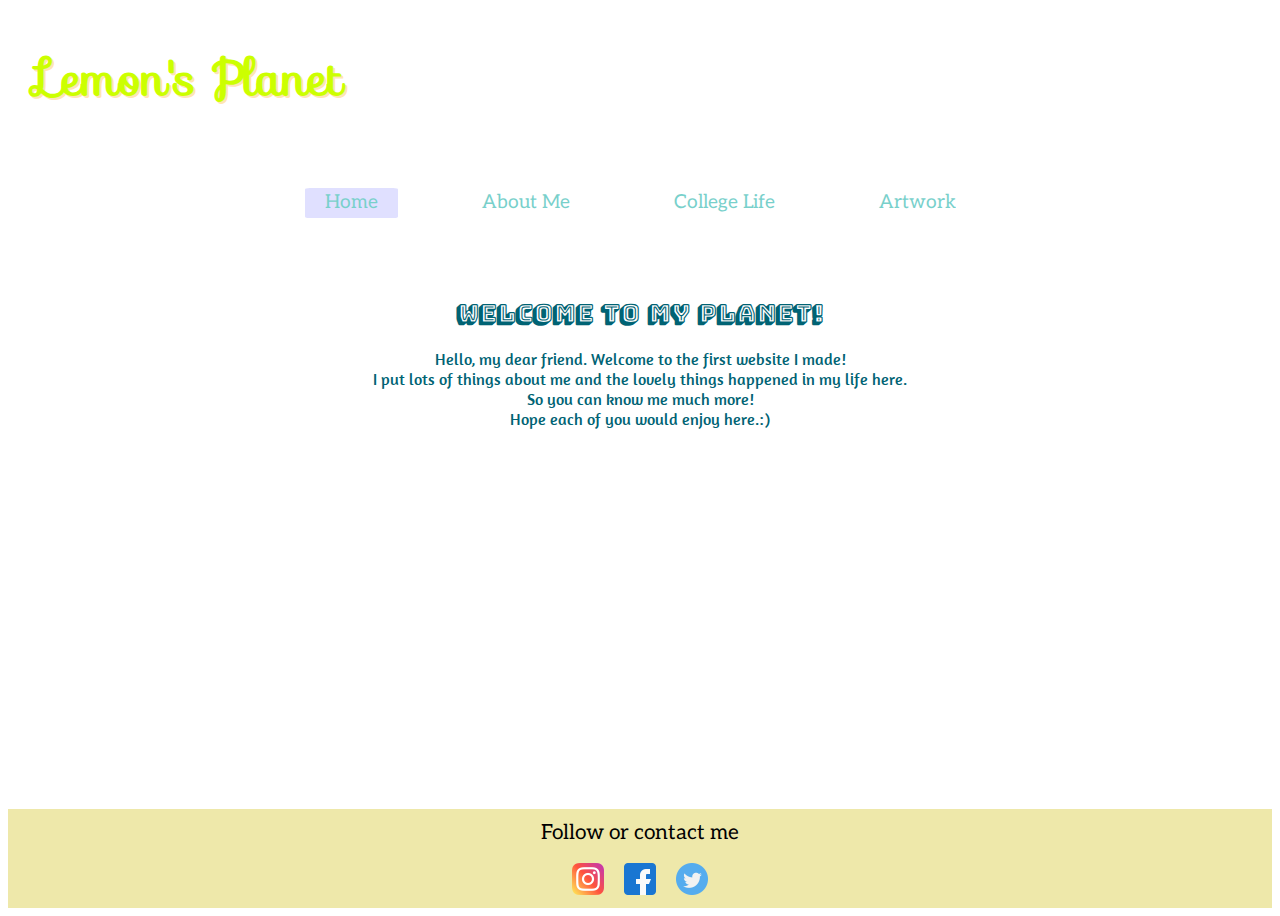
<file: index.html>
<!DOCTYPE html>
<html lang="en">
<head>
  <meta charset="UTF-8">
  <title>Lemon's Planet</title>
  <link rel="stylesheet" href="CSS/Portfolio-Home.css">
  <link href='https://fonts.googleapis.com/css?family=Amaranth' rel='stylesheet'>
  <link href='https://fonts.googleapis.com/css?family=Sofia' rel='stylesheet'>
  <link href='https://fonts.googleapis.com/css?family=Aleo' rel='stylesheet'>
  <link href='https://fonts.googleapis.com/css?family=Bungee Shade' rel='stylesheet'>
</head>
<body>
  <div id="container">
  <header class="title">
    <h1>Lemon's Planet</h1>
  </header>
  <nav>
    <a class="link active" href="./index.html">Home</a>
    <a class="link" href="./Portfolio-AboutMe.html">About Me</a>
    <a class="link" href="./Portfolio-MyLife.html">College Life</a>
    <a class="link" href="./Portfolio-Artwork.html">Artwork</a>
  </nav>
    <section>
      <h2>Welcome to my planet!</h2>
      <p>Hello, my dear friend. Welcome to the first website I made!<br>I put lots of things about me and the lovely things happened in my life here.<br>So you can know me much more!<br>Hope each of you would enjoy here.:)</p>
    </section>
  </div>
  <footer>
    <div>
      <p>Follow or contact me</p>
      <a class="instagram" href="https://www.instagram.com/lemonsplanet_/"><img src="./img/instagram.png" alt="Lemon's planet Instagram"></a>
      <a class="facebook" href="https://www.facebook.com/yininglemon"><img src="./img/facebook.png" alt="Lemon's planet Facebook"></a>
      <a class="twitter" href="https://twitter.com/foxwithdognai"><img src="./img/twitter.png" alt="Lemon's planet Twitter"></a>
    </div>
  </footer>
</body>
</html>
</file>
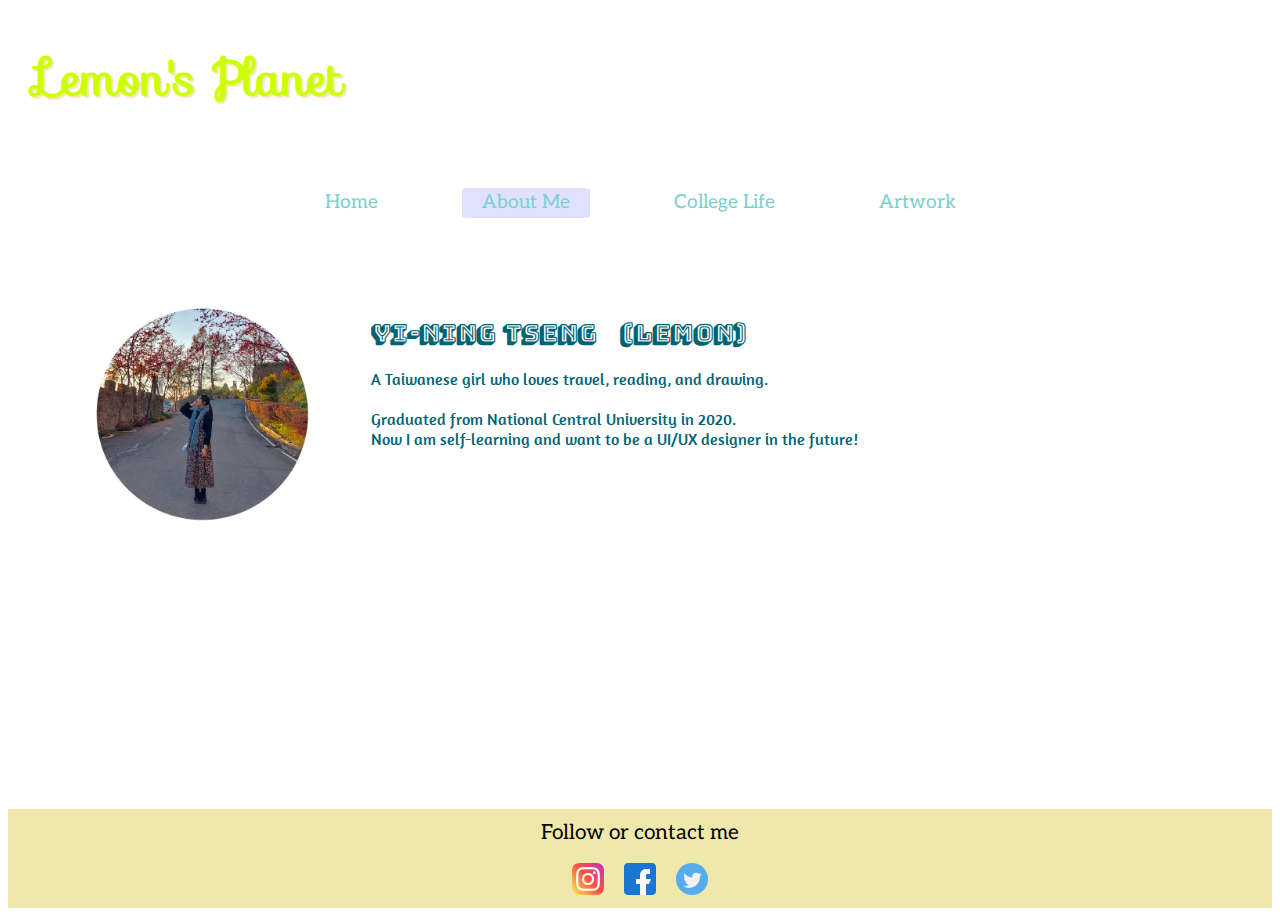
<file: Portfolio-AboutMe.html>
<!DOCTYPE html>
<html lang="en">
<head>
  <meta charset="UTF-8">
  <title>Lemon's Planet</title>
  <link rel="stylesheet" href="CSS/Portfolio-AboutMe.css">
  <link href='https://fonts.googleapis.com/css?family=Amaranth' rel='stylesheet'>
  <link href='https://fonts.googleapis.com/css?family=Sofia' rel='stylesheet'>
  <link href='https://fonts.googleapis.com/css?family=Aleo' rel='stylesheet'>
  <link href='https://fonts.googleapis.com/css?family=Bungee Shade' rel='stylesheet'>
</head>
<body>
  <div id="container">
  <header class="title">
    <h1>Lemon's Planet</h1>
  </header>
  <nav>
    <a class="link" href="./index.html">Home</a>
    <a class="link active" href="./Portfolio-AboutMe.html">About Me</a>
    <a class="link" href="./Portfolio-MyLife.html">College Life</a>
    <a class="link" href="./Portfolio-Artwork.html">Artwork</a>
  </nav>
    <img class="beautifulgirl" src="./img/04.JPG" alt="Beautiful Girl">
    <section>
    <h2>Yi-Ning Tseng &nbsp;&nbsp;(Lemon)&nbsp;&nbsp;&nbsp;</h2>
    <p>A Taiwanese girl who loves travel, reading, and drawing.<br><br>Graduated from National Central University in 2020.<br>Now I am self-learning and want to be a UI/UX designer in the future!</p>
    </section>
  </div>
  <footer>
    <div>
      <p>Follow or contact me</p>
      <a class="instagram" href="https://www.instagram.com/lemonsplanet_/"><img src="./img/instagram.png" alt="Lemon's planet Instagram"></a>
      <a class="facebook" href="https://www.facebook.com/yininglemon"><img src="./img/facebook.png" alt="Lemon's planet Facebook"></a>
      <a class="twitter" href="https://twitter.com/foxwithdognai"><img src="./img/twitter.png" alt="Lemon's planet Twitter"></a>
    </div>
  </footer>
</body>
</html>
</file>
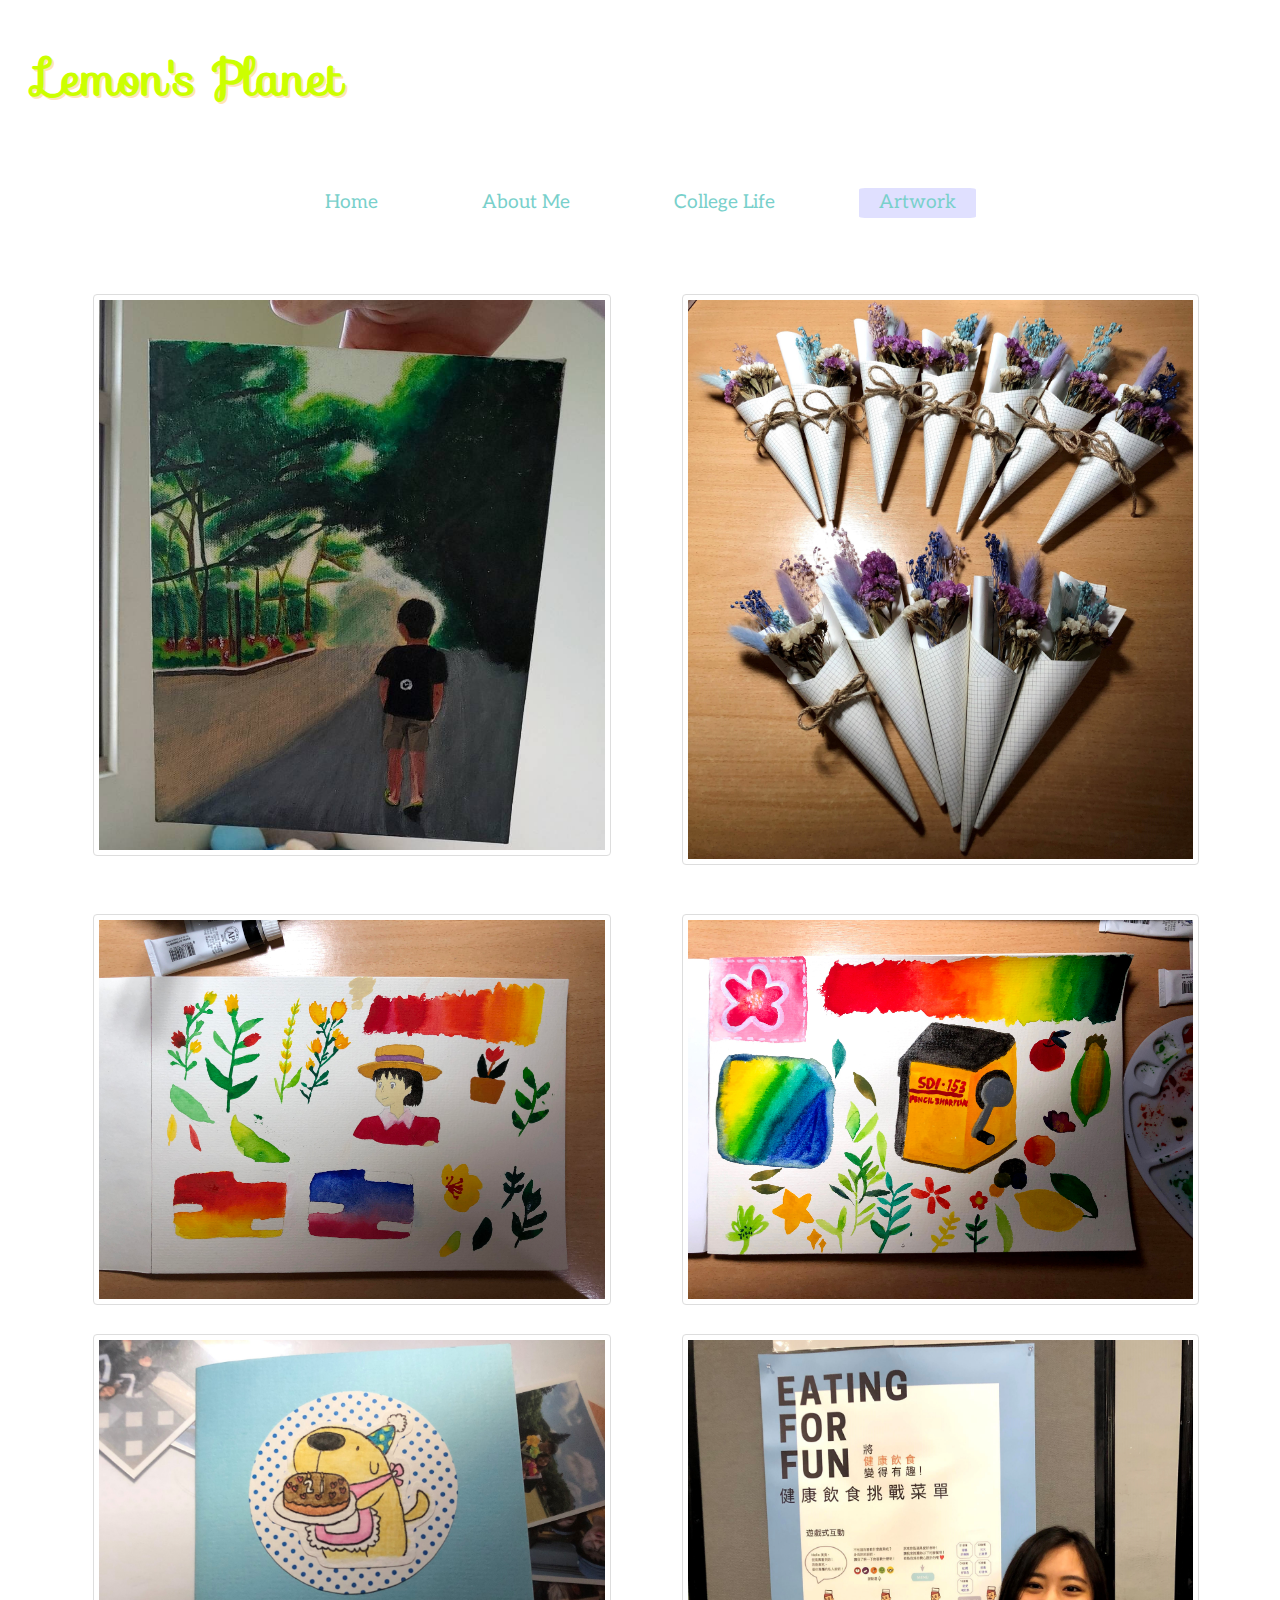
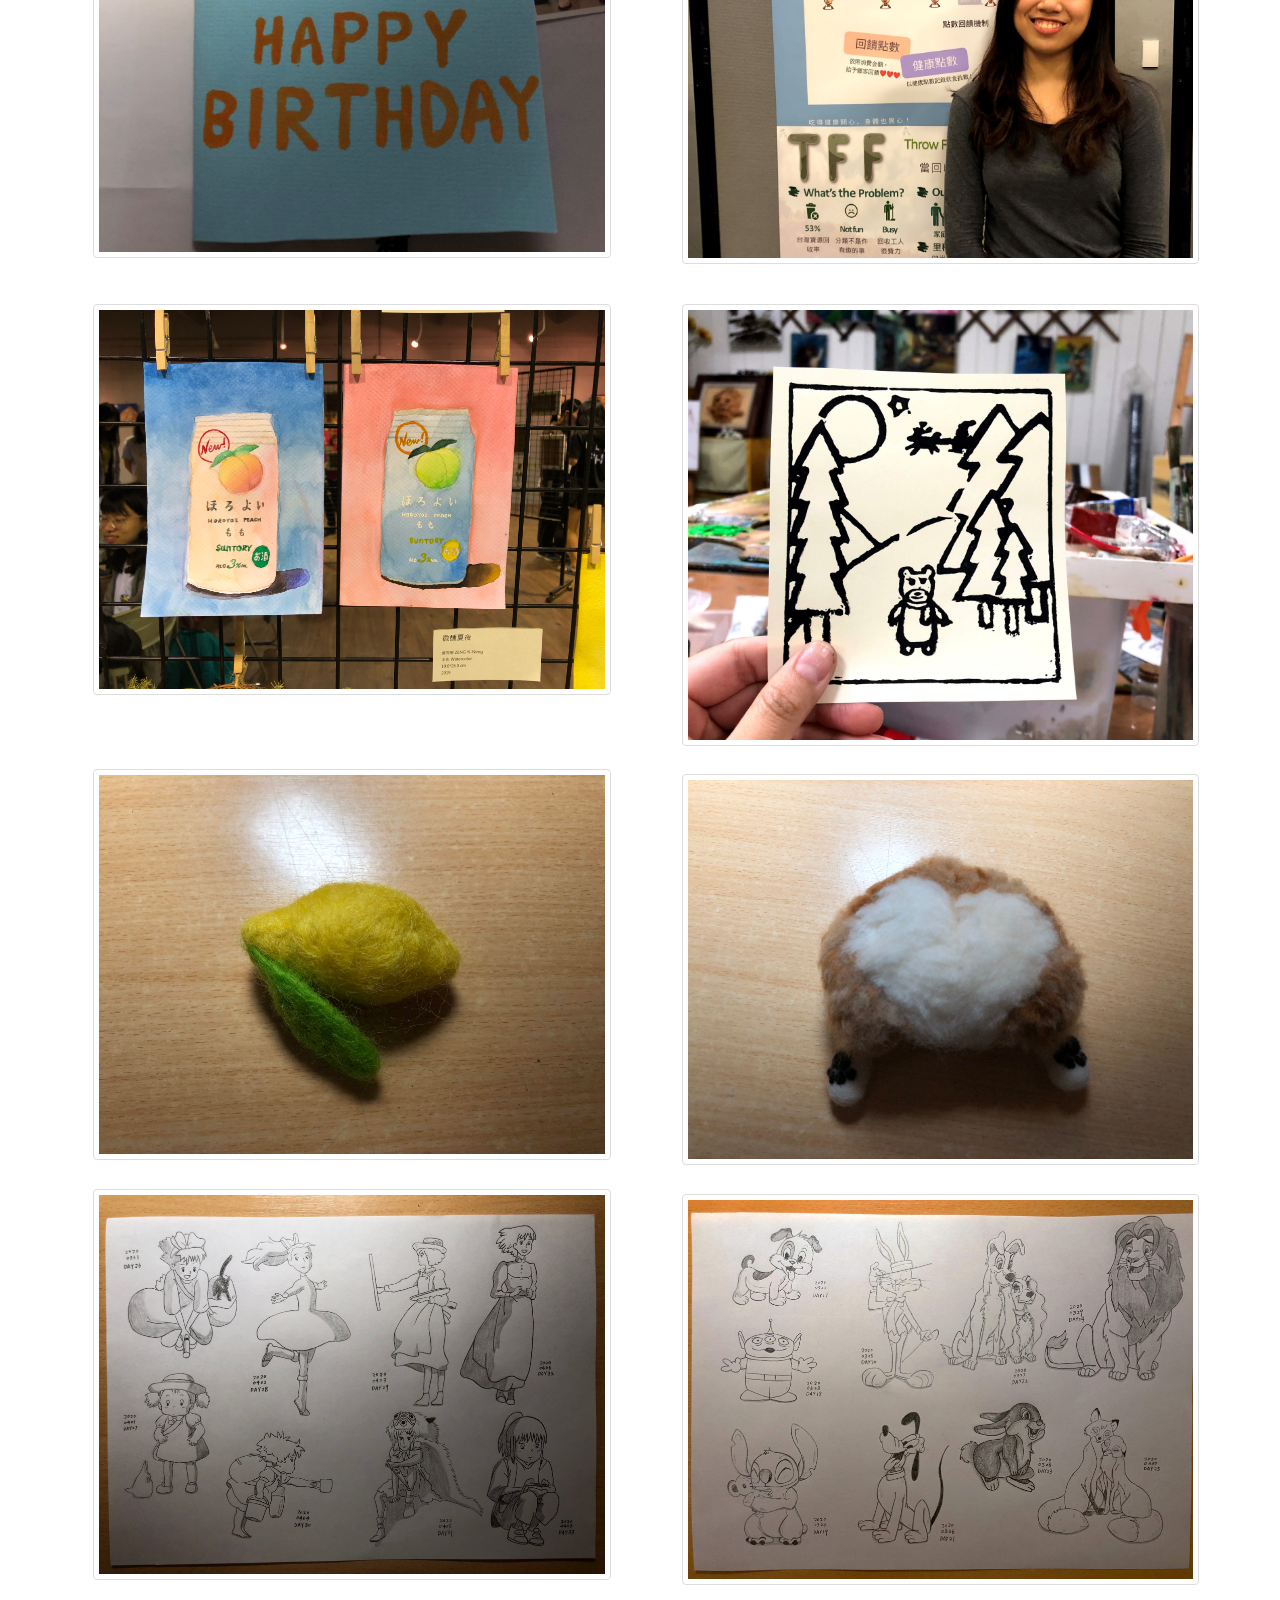
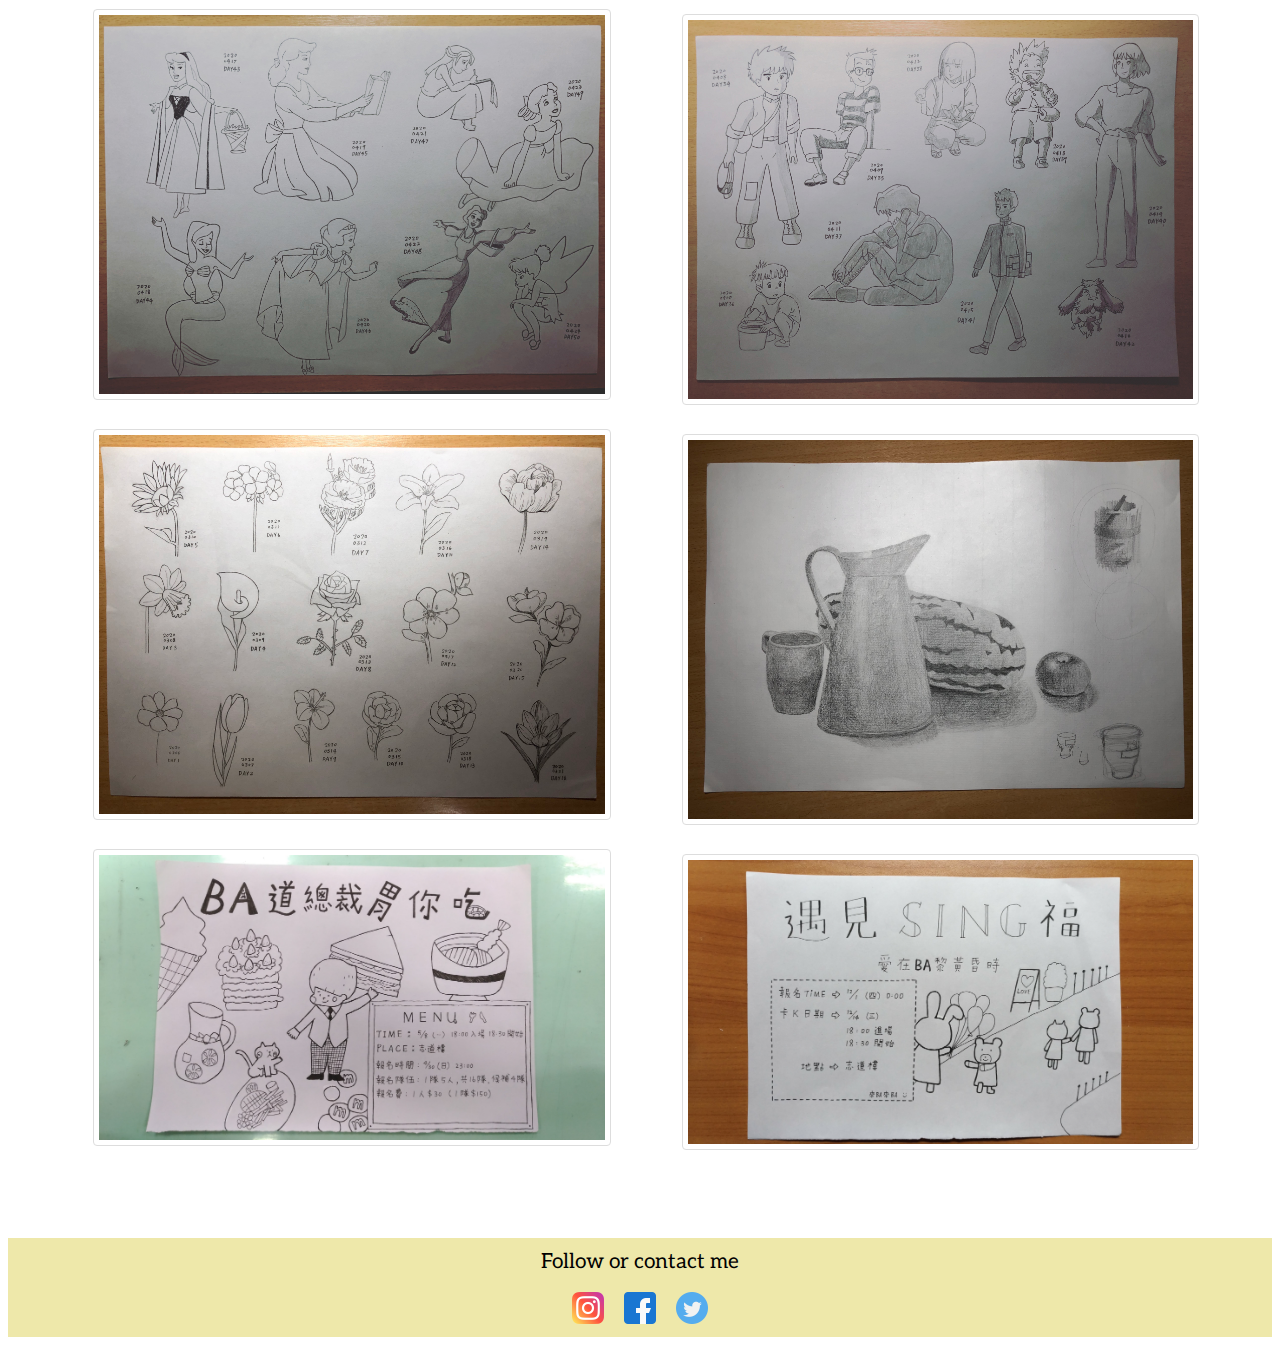
<file: Portfolio-Artwork.html>
<!DOCTYPE html>
<html lang="en">
<head>
  <meta charset="UTF-8">
  <title>Lemon's Planet</title>
  <link rel="stylesheet" href="CSS/Portfolio-Artwork.css">
  <link href='https://fonts.googleapis.com/css?family=Amaranth' rel='stylesheet'>
  <link href='https://fonts.googleapis.com/css?family=Sofia' rel='stylesheet'>
  <link href='https://fonts.googleapis.com/css?family=Aleo' rel='stylesheet'>
  <link href='https://fonts.googleapis.com/css?family=Bungee Shade' rel='stylesheet'>
</head>
<body>
  <div id="container">
  <header class="title">
    <h1>Lemon's Planet</h1>
  </header>

  <nav>
    <a class="link" href="./index.html" >Home</a>
    <a class="link" href="./Portfolio-AboutMe.html">About Me</a>
    <a class="link" href="./Portfolio-MyLife.html">College Life</a>
    <a class="link active" href="./Portfolio-Artwork.html">Artwork</a>
  </nav>

  <div class="all left long">
    <img class="photo" src="./img/artwork/oilpaint.jpg" alt="OIL PAINTING">
    <div class="middle">
     <div class="text">OIL PAINTING</div>
    </div>
  </div>

  <div class="all right long">
     <img class="photo" src="./img/artwork/other05.jpg" alt="DRY BOUQUET">
    <div class="middle">
     <div class="text">DRY<br>BOUQUET</div>
    </div>
  </div>

  <div class="all left short">
    <img class="photo" src="./img/artwork/watercolor01.jpg" alt="WATERCOLOR PRACTICE">
    <div class="middle">
     <div class="text">WATERCOLOR<br>PRACTICE</div>
    </div>
  </div>

  <div class="all right short">
    <img class="photo" src="./img/artwork/watercolor00.jpg" alt="WATERCOLOR PRACTICE">
    <div class="middle">
     <div class="text">WATERCOLOR<br>PRACTICE</div>
    </div>
  </div>

  <div class="all left special">
    <img class="photo" src="./img/artwork/other01.jpg" alt="WATERCOLOR BIRTHDAY CARD">
    <div class="middle">
     <div class="text">WATERCOLOR<br>BIRTHDAY CARD</div>
    </div>
  </div>

  <div class="all right special">
    <img class="photo" src="./img/artwork/other04.jpg" alt="POSTER">
    <div class="middle">
     <div class="text">POSTER</div>
    </div>
  </div>

  <div class="all left xset">
    <img class="photo" src="./img/artwork/watercolor02.jpg" alt="WATERCOLOR">
    <div class="middle">
     <div class="text">WATERCOLOR</div>
    </div>
  </div>

  <div class="all right set">
    <img class="photo" src="./img/artwork/other02.jpg" alt="PRINTMAKING">
    <div class="middle">
     <div class="text">PRINTMAKING</div>
    </div>
  </div>

  <div class="all left short">
    <img class="photo" src="./img/artwork/other03.jpg" alt="WOOL FELTING">
    <div class="middle">
     <div class="text">WOOL FELTING</div>
    </div>
  </div>

  <div class="all right short">
    <img class="photo" src="./img/artwork/other00.jpg" alt="WOOL FELTING">
    <div class="middle">
     <div class="text">WOOL FELTING</div>
    </div>
  </div>

  <div class="all left short">
    <img class="photo" src="./img/artwork/paint07.jpg" alt="PANCIL PAINTING PRACTICE">
    <div class="middle">
     <div class="text">PANCIL PAINTING<br>PRACTICE</div>
    </div>
  </div>

  <div class="all right short">
    <img class="photo" src="./img/artwork/paint06.jpg" alt="PANCIL PAINTING PRACTICE">
    <div class="middle">
     <div class="text">PANCIL PAINTING<br>PRACTICE</div>
    </div>
  </div>

  <div class="all left short">
    <img class="photo" src="./img/artwork/paint05.jpg" alt="PANCIL PAINTING PRACTICE">
    <div class="middle">
     <div class="text">PANCIL PAINTING<br>PRACTICE</div>
    </div>
  </div>

  <div class="all right short">
    <img class="photo" src="./img/artwork/paint04.jpg" alt="PANCIL PAINTING PRACTICE">
    <div class="middle">
     <div class="text">PANCIL PAINTING<br>PRACTICE</div>
    </div>
  </div>

  <div class="all left short">
    <img class="photo" src="./img/artwork/paint03.jpg" alt="PANCIL PAINTING PRACTICE">
    <div class="middle">
     <div class="text">PANCIL PAINTING<br>PRACTICE</div>
    </div>
  </div>

  <div class="all right short">
    <img class="photo" src="./img/artwork/paint02.jpg" alt="PANCIL PAINTING PRACTICE">
    <div class="middle">
     <div class="text">PANCIL PAINTING<br>PRACTICE</div>
    </div>
  </div>

  <div class="all left short xshort">
    <img class="photo" src="./img/artwork/paint01.jpg" alt="FLYER">
    <div class="middle">
     <div class="text">FLYER</div>
    </div>
  </div>

  <div class="all right short">
    <img class="photo" src="./img/artwork/paint00.jpg" alt="FLYER">
    <div class="middle">
     <div class="text">FLYER</div>
    </div>
  </div>

  </div>
  <footer>
    <div>
      <p>Follow or contact me</p>
      <a class="instagram" href="https://www.instagram.com/lemonsplanet_/"><img src="./img/instagram.png" alt="Lemon's planet Instagram"></a>
      <a class="facebook" href="https://www.facebook.com/yininglemon"><img src="./img/facebook.png" alt="Lemon's planet Facebook"></a>
      <a class="twitter" href="https://twitter.com/foxwithdognai"><img src="./img/twitter.png" alt="Lemon's planet Twitter"></a>
    </div>
  </footer>
</body>
</html>
</file>
<file: CSS/Portfolio-Home.css>
body{
  font-family:Amaranth;
  display:flex;
  min-height:100vh;
  flex-direction:column;
}

#container{
  flex:1;
}

header{
  margin:0 0 0 30px;
  font-family:Sofia;
  font-size:1.5em;
  color:#CCFF00;
  text-shadow:2px 2px#FFE5B4;
}

nav{
  display:block;
  margin:0;
  padding:10px 0 10px 0;
  text-align:center;
}

.active{
  padding:10px 20px;
  background-color:#CCCCFF;
  border-radius:5%;
  opacity:100%;
}

.link{
  display:inline-block;
  margin:30px;
  padding:10px 20px;
  text-decoration:none;
  font-family:Aleo;
  font-size:1.2em;
  color:#20B2AA;
  line-height:10px;
  opacity:60%;
}

.link:hover{
  border:2px solid #CCCCFF;
  border-radius:3%;
  padding:10px 20px;
  opacity:100%;
}

section{
  margin:40px;
  color:#006374;
  text-align:center;
}

h2{
  font-family:"Bungee Shade";
}

footer{
   background-color:#EEE8AA;
   width:100%;
   margin:0;
   text-align:center;
   font-family:Aleo;
}

footer p{
  margin:0.5em;
  font-size:1.3em;
}

footer img{
  margin:0.5em;
  width:2em;
}

@media only screen and (max-width:640px){

.link{
  display:inline-block;
  width:50%;
  margin:10px;
}
}
</file>
<file: CSS/Portfolio-AboutMe.css>
body{
  font-family:Amaranth;
  display:flex;
  min-height:100vh;
  flex-direction:column;
}

#container{
  flex:1;
}

header{
  margin:0 0 0 30px;
  font-family:Sofia;
  font-size:1.5em;
  color:#CCFF00;
  text-shadow:2px 2px#FFE5B4;
}

nav{
  display:block;
  margin:0;
  padding:10px 0 10px 0;
  text-align:center;
}

.active{
  padding:10px 20px;
  background-color:#CCCCFF;
  border-radius:5%;
  opacity:100%;
}

.link{
  display:inline-block;
  margin:30px;
  padding:10px 20px;
  text-decoration:none;
  font-family:Aleo;
  font-size:1.2em;
  color:#20B2AA;
  line-height:10px;
  opacity:60%;
}

.link:hover{
  border:2px solid #CCCCFF;
  border-radius:3%;
  padding:10px 20px;
  opacity:100%;
}

section{
  margin:40px 10px 10px 10px;
  color:#006374;
  display:inline-block;
  width:70%;
  padding-left:30px;
}

h2{
  font-family:"Bungee Shade";
}

.beautifulgirl{
  width:20%;
  display:inline-block;
  float:left;
  padding-left:70px;
  margin-top:40px;
  margin-bottom:30px;
}

footer{
   background-color:#EEE8AA;
   width:100%;
   margin:0;
   text-align:center;
   font-family:Aleo;
}

footer p{
  margin:0.5em;
  font-size:1.3em;
}

footer img{
  margin:0.5em;
  width:2em;
}

@media only screen and (max-width:640px){

.link{
  display:inline-block;
  width:40%;
  margin:10px;
}

.beautifulgirl{
  display:block;
  width:50%;
  padding-left:25%;
  margin-bottom:0;
  text-align:center;
}
  
section{
  width:80%;
  text-align:center;
  padding-left:10%;
}
}
</file>
<file: CSS/Portfolio-Artwork.css>
body{
  font-family:Amaranth;
  display:flex;
  min-height:100vh;
  flex-direction:column;
}

#container{
  flex:1;
}

header{
  margin:0 0 0 30px;
  font-family:Sofia;
  font-size:1.5em;
  color:#CCFF00;
  text-shadow:2px 2px#FFE5B4;
}

nav{
  display:block;
  margin:0;
  padding:10px 0 10px 0;
  text-align:center;
}

.active{
  padding:10px 20px;
  background-color:#CCCCFF;
  border-radius:5%;
  opacity:100%;
}

.link{
  display:inline-block;
  margin:30px;
  padding:10px 20px;
  text-decoration:none;
  font-family:Aleo;
  font-size:1.2em;
  color:#20B2AA;
  line-height:10px;
  opacity:60%;
}

.link:hover{
  border:2px solid #CCCCFF;
  border-radius:3%;
  padding:10px 20px;
  opacity:100%;
}

.left{
  position:relative;
  width:40%;
  display:inline-block;
  float:left;
  margin:10px;
  left:50px;
}

.right{
  position:relative;
  width:40%;
  display:inline-block;
  float:right;
  margin:10px;
  right:100px;
}

.long{
  height:600px;
}

.short{
  height:400px;
}

.special{
  height:550px;
}

.set{
  height:450px;
}

.photo{
  opacity:1;
  display:inline-block;
  transition:.5s ease;
  width:100%;
  margin:5%;
  border: 1px solid #DDDDDD;
  border-radius:4px;
  padding:5px;
}

.middle{
  opacity:0;
  transition:.5s ease;
  position:absolute;
  top:10%;
  left:10%;
}

.text{
  display:inline-block;
  position:relative;
  font-size:40px;
  color:#2F4F4F;
}

.all:hover .photo{
  opacity:30%;
}

.all:hover .middle{
  opacity:1;
  transition:.5s ease;
}

footer{
   background-color:#EEE8AA;
   width:100%;
   margin:0;
   text-align:center;
   font-family:Aleo;
}

footer p{
  margin:0.5em;
  font-size:1.3em;
}

footer img{
  margin:0.5em;
  width:2em;
}

@media only screen and (max-width:640px){

.link{
  display:inline-block;
  width:50%;
  margin:10px;
}

.all{
  display:block;
  width:300px;
}

.long{
  height:360px;
}

.short{
  height:250px;
}

.special{
  height:335px;
}

.xset{
  height:250px;
}

.set{
  height:280px;
}

.xshort{
  height:200px;
}
}
</file>
